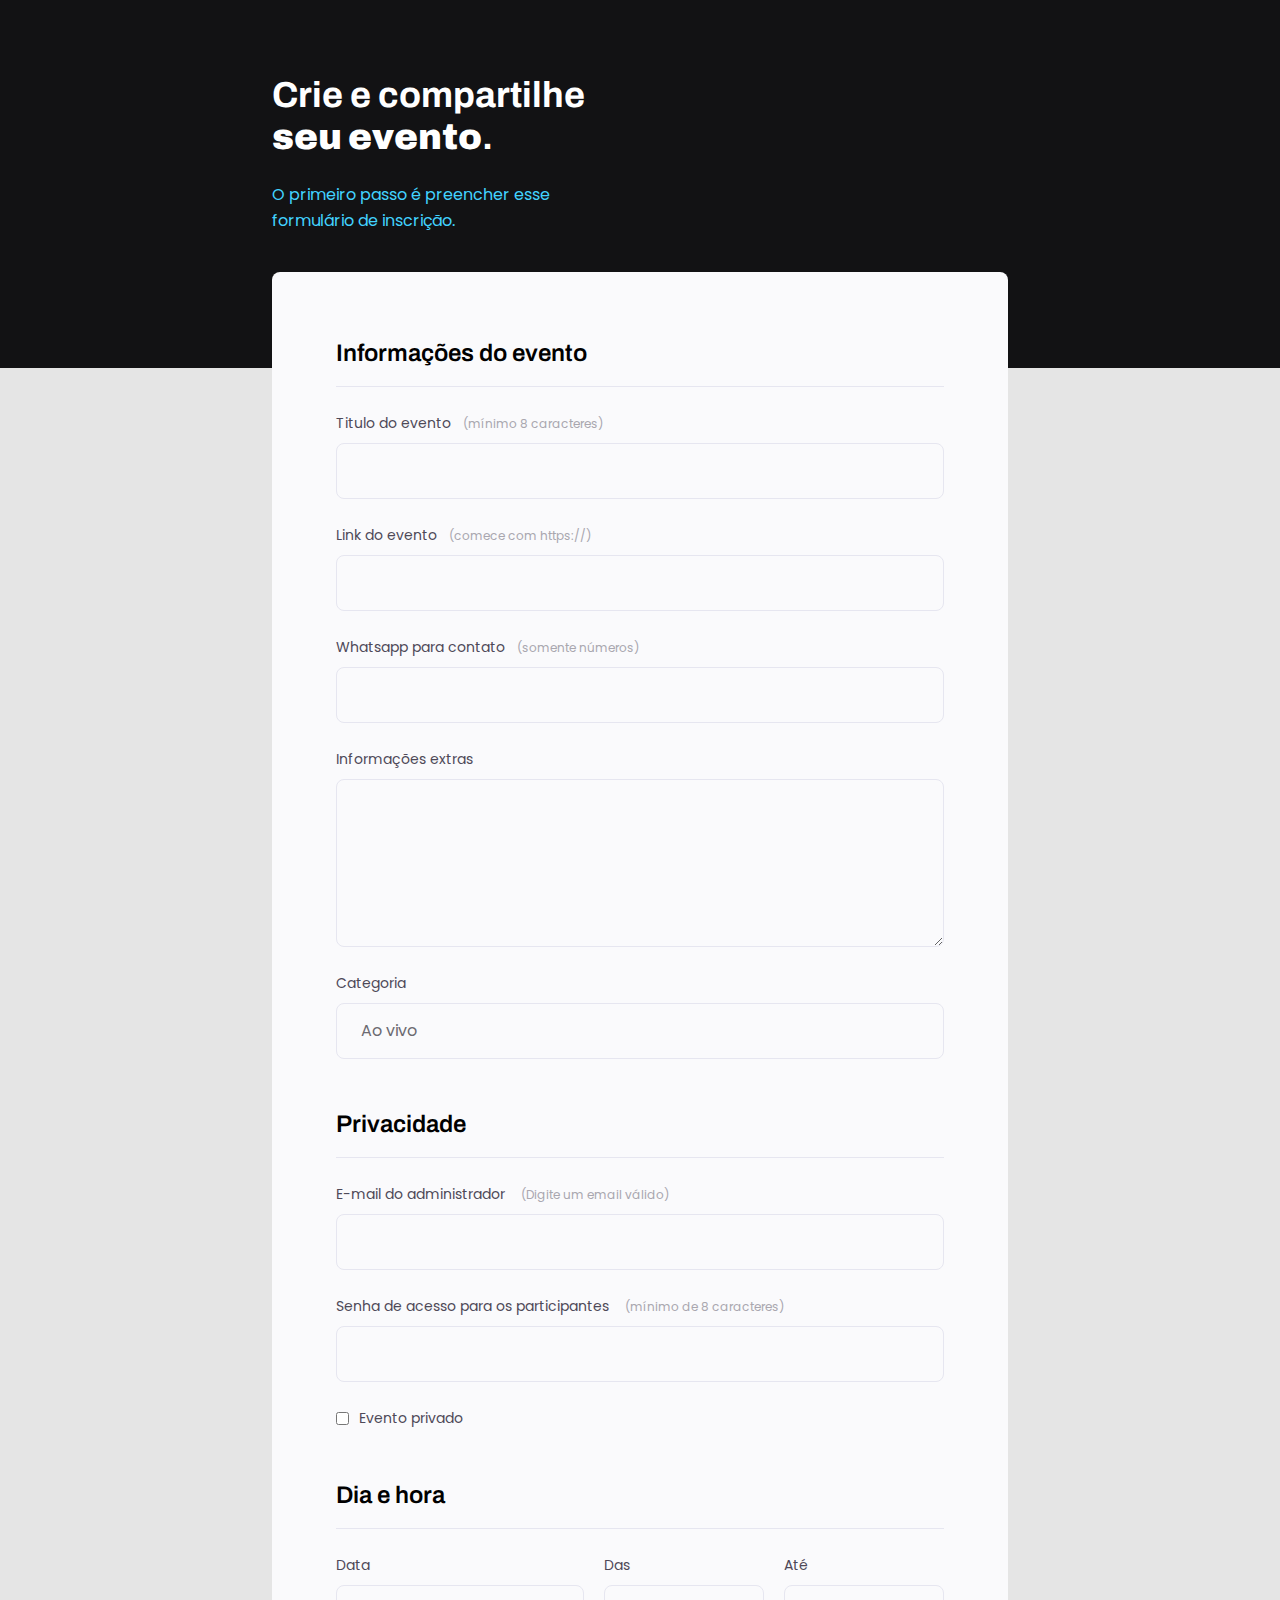
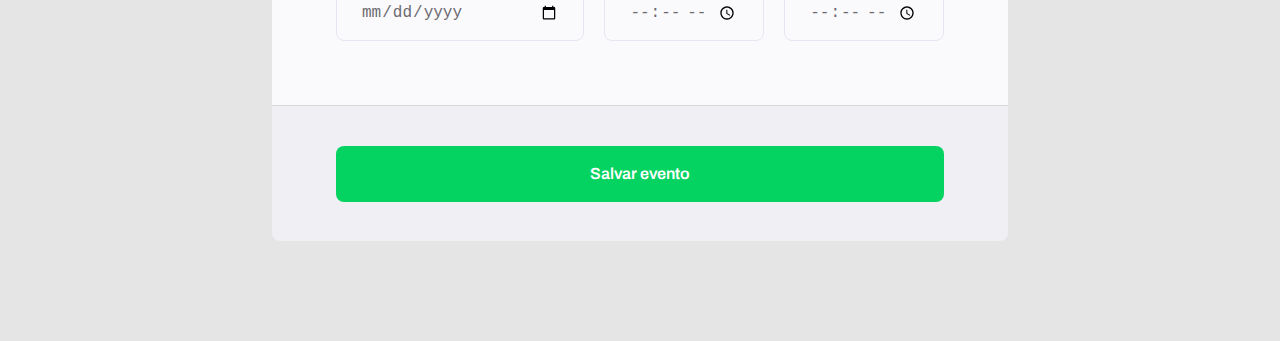
<file: index.html>
<!DOCTYPE html>
<html lang="pt-br">

<head>
  <link rel="preconnect" href="https://fonts.googleapis.com">
  <link rel="preconnect" href="https://fonts.gstatic.com" crossorigin>

  <meta charset="UTF-8">
  <meta http-equiv="X-UA-Compatible" content="IE=edge">
  <meta name="viewport" content="width=device-width, initial-scale=1.0">
  <link rel="stylesheet" href="style.css">
  <link href="https://fonts.googleapis.com/css2?family=Archivo:wght@400;600;700&family=Poppins:wght@400;700&display=swap" rel="stylesheet">
  <title>Formulário de evento</title>

</head>

<body>
  <div class="page">
    <header>
      <h1>Crie e compartilhe <strong>seu evento</strong>.</h1>
      <p>O primeiro passo é preencher esse formulário de inscrição.</p>
    </header>

    <form id="my-form">
      <fieldset>
        <div class="fieldset-wrapper">
          <legend>Informações do evento</legend>

          <div class="input-wrapper">
            <label for="event-title">Titulo do evento<span>(mínimo 8 caracteres)</span></label>
            <input type="text" id="event-title" minlength="8"/>
          </div>
  
          <div class="input-wrapper">
            <label for="event-link">Link do evento<span>(comece com https://)</span></label>
            <input type="url" id="event-link" minlength="9"/>
          </div>
  
          <div class="input-wrapper">
            <label for="event-whatsapp">Whatsapp para contato<span>(somente números)</span></label>
            <input type="tel" id="event-whatsapp" minlength="11"/>
          </div>
  
          <div class="input-wrapper">
            <label for="event-info">Informações extras</label>
            <textarea id="event-info"></textarea>
          </div>
  
          <div class="input-wrapper">
            <label for="event-category">Categoria</label>
            <select id="event-category">
              <option value="live">Ao vivo</option>
              <option value="podcast">Podcast</option>
              <option value="mentorship">Mentoria</option>
            </select>
          </div>
        </div>
      </fieldset>

      <fieldset>
        <div class="fieldset-wrapper">
          <legend>Privacidade </legend>

          <div class="input-wrapper">
            <label for="event-email">E-mail do administrador <span>(Digite um email válido)</span></label>
            <input type="email" id="event-email">
          </div>

          <div class="input-wrapper">
            <label for="event-password">Senha de acesso para os participantes <span>(mínimo de 8 caracteres)</span></label>
            <input type="password" id="event-password" minlength="8">
          </div>

          <div class="checkbox-wrapper">
            <input type="checkbox" id="event-private">
            <label for="event-private">Evento privado</label>
          </div>

        </div>
      </fieldset>

      <fieldset>
        <div class="fieldset-wrapper">
          <legend>Dia e hora </legend>

          <div class="col-3">

            <div class="input-wrapper">
              <label for="event-date">Data</label>
              <input type="date" id="event-date">
            </div>
  
            <div class="input-wrapper">
              <label for="event-begin">Das</label>
              <input type="time" id="event-begin">
            </div>

            <div class="input-wrapper">
              <label for="event-end">Até</label>
              <input type="time" id="event-end">
            </div>

          </div>

        </div>
      </fieldset>

    </form>

    <footer>
      <div class="form-buttons">
        <button class="button" form="my-form">Salvar evento</button>
      </div>
    </footer>


  </div>
</body>
</html>
</file>
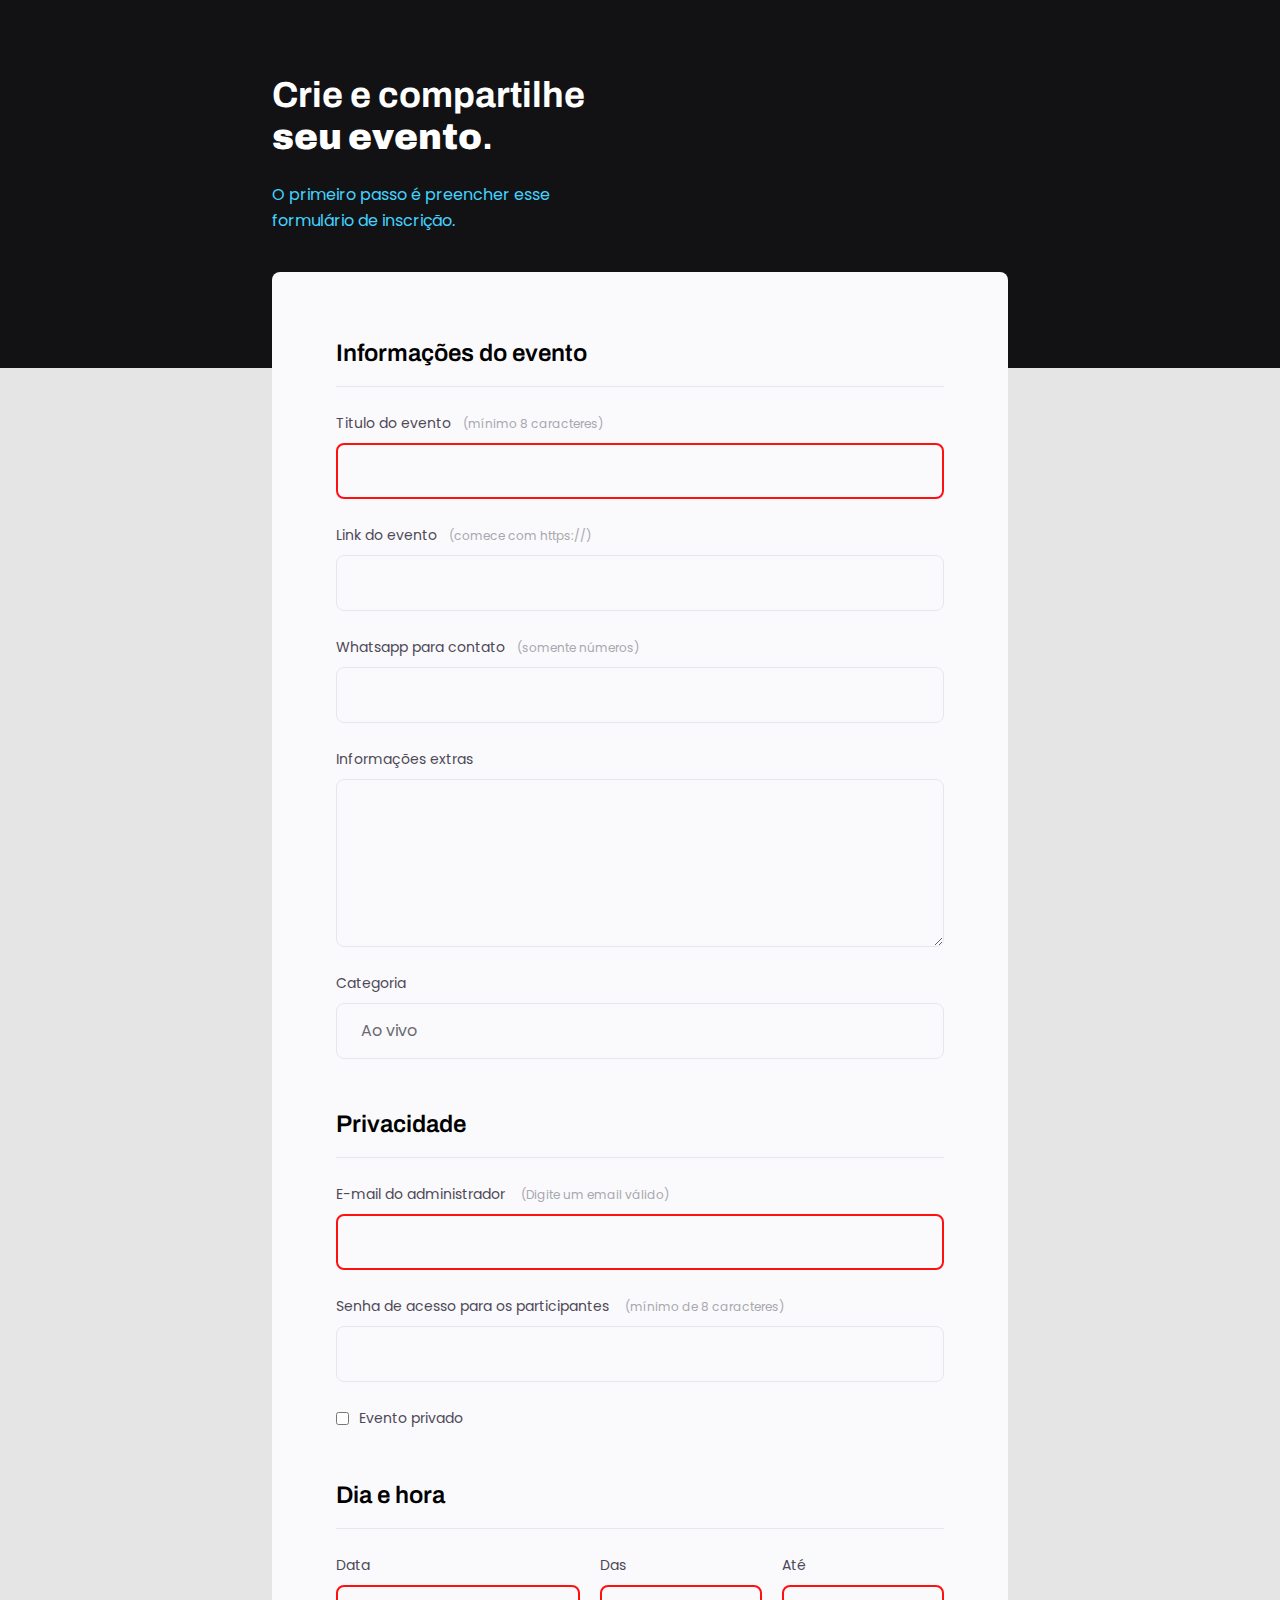
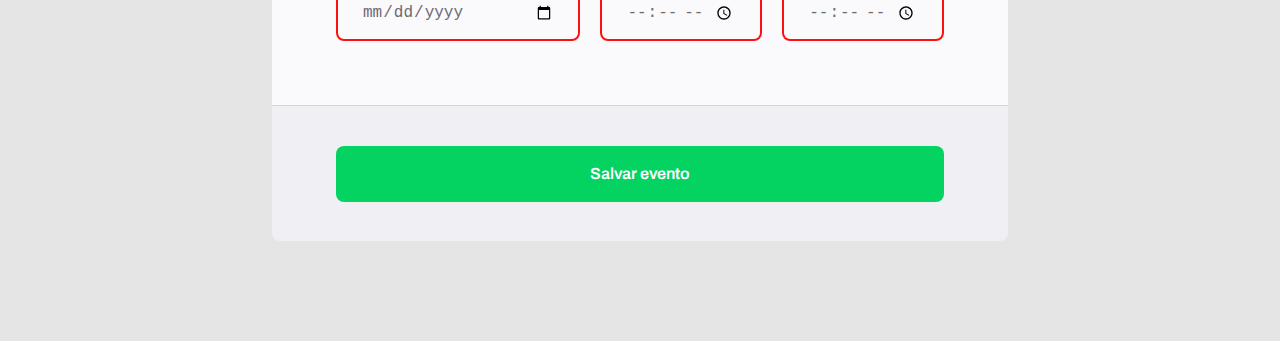
<file: formulario.html>
<!DOCTYPE html>
<html lang="pt-br">

<head>
  <link rel="preconnect" href="https://fonts.googleapis.com">
  <link rel="preconnect" href="https://fonts.gstatic.com" crossorigin>

  <meta charset="UTF-8">
  <meta http-equiv="X-UA-Compatible" content="IE=edge">
  <meta name="viewport" content="width=device-width, initial-scale=1.0">
  <link rel="stylesheet" href="style.css">
  <link href="https://fonts.googleapis.com/css2?family=Archivo:wght@400;600;700&family=Poppins:wght@400;700&display=swap" rel="stylesheet">
  <title>Formulário de evento</title>

</head>

<body>
  <div class="page">
    <header>
      <h1>Crie e compartilhe <strong>seu evento</strong>.</h1>
      <p>O primeiro passo é preencher esse formulário de inscrição.</p>
    </header>

    <form id="my-form">
      <fieldset>
        <div class="fieldset-wrapper">
          <legend>Informações do evento</legend>

          <div class="input-wrapper">
            <label for="event-title">Titulo do evento<span>(mínimo 8 caracteres)</span></label>
            <input type="text" id="event-title" required minlength="8"/>
          </div>
  
          <div class="input-wrapper">
            <label for="event-link">Link do evento<span>(comece com https://)</span></label>
            <input type="url" id="event-link" minlength="9"/>
          </div>
  
          <div class="input-wrapper">
            <label for="event-whatsapp">Whatsapp para contato<span>(somente números)</span></label>
            <input type="tel" id="event-whatsapp" minlength="11"/>
          </div>
  
          <div class="input-wrapper">
            <label for="event-info">Informações extras</label>
            <textarea id="event-info"></textarea>
          </div>
  
          <div class="input-wrapper">
            <label for="event-category">Categoria</label>
            <select id="event-category">
              <option value="live">Ao vivo</option>
              <option value="podcast">Podcast</option>
              <option value="mentorship">Mentoria</option>
            </select>
          </div>
        </div>
      </fieldset>

      <fieldset>
        <div class="fieldset-wrapper">
          <legend>Privacidade </legend>

          <div class="input-wrapper">
            <label for="event-email">E-mail do administrador <span>(Digite um email válido)</span></label>
            <input type="email" id="event-email" required>
          </div>

          <div class="input-wrapper">
            <label for="event-password">Senha de acesso para os participantes <span>(mínimo de 8 caracteres)</span></label>
            <input type="password" id="event-password" minlength="8">
          </div>

          <div class="checkbox-wrapper">
            <input type="checkbox" id="event-private">
            <label for="event-private">Evento privado</label>
          </div>

        </div>
      </fieldset>

      <fieldset>
        <div class="fieldset-wrapper">
          <legend>Dia e hora </legend>

          <div class="col-3">

            <div class="input-wrapper">
              <label for="event-date">Data</label>
              <input type="date" id="event-date" required>
            </div>
  
            <div class="input-wrapper">
              <label for="event-begin">Das</label>
              <input type="time" id="event-begin" required>
            </div>

            <div class="input-wrapper">
              <label for="event-end">Até</label>
              <input type="time" id="event-end" required>
            </div>

          </div>

        </div>
      </fieldset>

    </form>

    <footer>
      <div class="form-buttons">
        <button class="button" form="my-form">Salvar evento</button>
      </div>
    </footer>


  </div>
</body>
</html>
</file>
<file: style.css>
* {
  margin: 0;
  padding: 0;
  box-sizing: border-box;
}

body, inputs, select, textarea {
  font-family: 'Poppins', sans-serif;
}

body::before {
  content: '';
  width: 100%;
  height: 368px;
  background: #121214;

  position: absolute;
  top: 0;
  left: 0;
  z-index: -1;
}

body {
  background: #E5E5E5;
}

.page {
  margin: 0 auto;
  width: 736px;
}

header {
  width: 319px;

  margin-top: 74px;
}

header h1 {
  font-family: 'Archivo', sans-serif;
  font-weight: bold;
  font-size: 36px;
  line-height: 42px;
  color: white;

  margin-bottom: 24px;
}

header p {
  font-size: 16px;
  line-height: 26px;

  color: #42d3ff;
}

form {
  background: #FAFAFC;
  margin-top: 38PX;
  border-radius: 8PX 8PX 0PX 0PX;
  min-height: 300PX;
  padding: 64px;

  display: flex;
  flex-direction: column;
  gap: 48px;
}

fieldset {
  border: none;
}

.fieldset-wrapper {
  display: flex;
  flex-direction: column;
  gap: 24px;
}

fieldset legend {
  font-family: 'Archivo', sans-serif;
  font-weight: 600;
  font-size: 24px;
  line-height: 34px;
  width: 100%;
  border-bottom: 1px solid #E6E6F0;
  padding-bottom: 16PX;
}

.input-wrapper {
  display: flex;
  flex-direction: column;
}

.input-wrapper label,
.checkbox-wrapper label{
  font-size: 14px;
  line-height: 24px;
  margin-bottom: 8px;

  color: #4E4958;
}

.input-wrapper label span{
  margin-left: 12px;

  font-size: 12px;
  line-height: 20px;
  color: #a9a7af;
}

.input-wrapper label span:hover {
  color: #6c6a71;
}

.input-wrapper input, 
.input-wrapper textarea,
.input-wrapper select{
  background: #FAFAFC;

  border: 1px solid #E6E6F0;
  border-radius: 8px;

  height: 56px;
  padding: 0 24px;

  font-size: 16px;
  line-height: 26px;
  color: #6c6a71;
}

.input-wrapper textarea {
  padding: 0;
  height: 168px;
}

.input-wrapper select {
  appearance: none;
}

.col-3 {
  display: flex;
  gap: 20px;
}

.col-3 > div:nth-child(1) {
  width: 100%;
}

.checkbox-wrapper {
  display: flex;
  align-items: center;
}

.checkbox-wrapper label {
  margin: 0;
  padding-left: 10px;
}

footer {
  background: #F0F0F4;
  height: 136px;

  display: flex;
  flex-direction: column;
  align-items: center;
  margin-bottom: 100px;

  padding: 40px 64px;

  border-top: 1px solid #D6D6D6;
  border-radius: 0 0 8px 8px;
}

footer .button {
  background: #04D361;
  border-radius: 8PX;
  border: 0;
  width: 608px;
  height: 56px;

  font-family: 'Archivo';
  font-weight: 600;
  font-size: 16px;
  line-height: 26px;
  color: #FFFFFF;
}

footer .button:hover {
  background: #08a04c;
}

input:invalid {
  border: 2px solid #FF1010;
}
</file>
